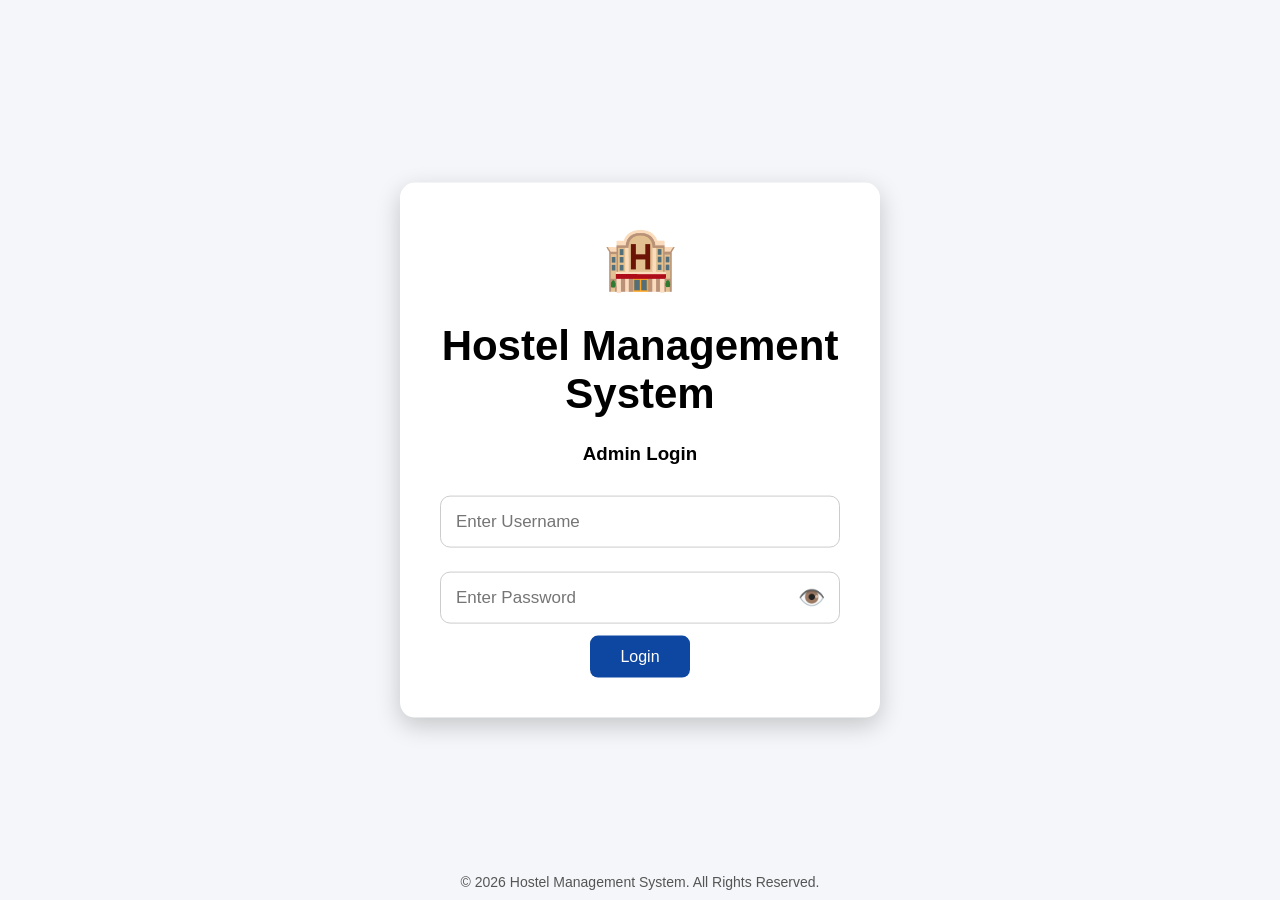
<file: index.html>
<!DOCTYPE html>
<html lang="en">
<head>
    <meta charset="UTF-8">
    <meta name="viewport" content="width=device-width, initial-scale=1.0">
    <title>Hostel Management & Mess Billing System</title>
    <link rel="stylesheet" href="style.css">
</head>
<body>

<div class="container">

    <!-- Sidebar -->
    <div class="sidebar">
        <h3>Menu</h3>

        <a href="#">🏠 Dashboard</a>
        <a href="Students.html">👨‍🎓 Students</a>
        <a href="#">🛏️ Rooms</a>
        <a href="#">🍽️ Mess Bills</a>
        <a href="#">💳 Fee Payments</a>
        <a href="#">📊 Reports</a>
       <a href="#" class="logout-btn" onclick="logout()">🚪 Logout</a>
    </div>

    <!-- Content -->
    <div class="content">

        <h1>Hostel Management & Mess Billing System</h1>

        <div class="dashboard">

            <div class="card">
                <h3>Total Students</h3>
                <h2 id="totalStudents">0</h2>
            </div>

            <div class="card">
                <h3>Occupied Rooms</h3>
                <h2 id="occupiedRooms">0</h2>
            </div>

            <div class="card">
                <h3>Vacant Rooms</h3>
                <h2 id="vacantRooms">100</h2>
            </div>

            <div class="card">
                <h3>Pending Payments</h3>
                <h2 id="pendingPayments">0</h2>
            </div>

        </div>

    </div>
<script>
if(localStorage.getItem("isLoggedIn")!="true"){
    window.location.href="login.html";
}
</script>
    
<script src="script.js"></script>

</body>
</html>
</file>
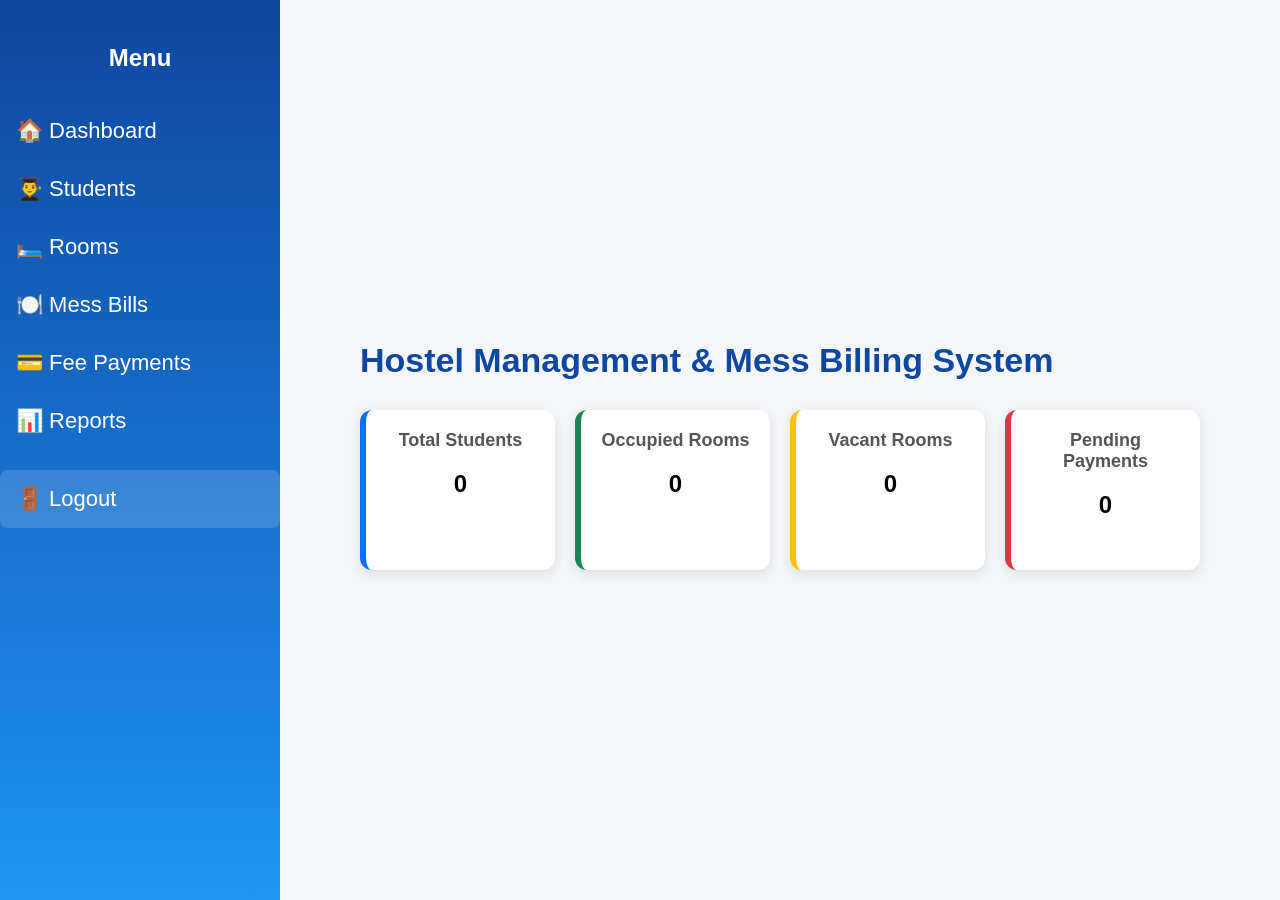
<file: dashboard.html>
<!DOCTYPE html>
<html lang="en">
<head>
    <meta charset="UTF-8">
    <meta name="viewport" content="width=device-width, initial-scale=1.0">
    <title>Hostel Management & Mess Billing System</title>
    <link rel="stylesheet" href="style.css">
</head>
<body>

<div class="container">

    <!-- Sidebar -->
    <div class="sidebar">
        <h3>Menu</h3>

        <a href="#">🏠 Dashboard</a>
        <a href="#">👨‍🎓 Students</a>
        <a href="#">🛏️ Rooms</a>
        <a href="#">🍽️ Mess Bills</a>
        <a href="#">💳 Fee Payments</a>
        <a href="#">📊 Reports</a>
        <a href="#" onclick="logout()" class="logout-menu">🚪 Logout</a>
    </div>

    <!-- Content -->
    <div class="content">

        <h1>Hostel Management & Mess Billing System</h1>

        <div class="dashboard">

            <div class="card">
                <h3>Total Students</h3>
                <h2 id="totalStudents">0</h2>
            </div>

            <div class="card">
                <h3>Occupied Rooms</h3>
                <h2 id="occupiedRooms">0</h2>
            </div>

            <div class="card">
                <h3>Vacant Rooms</h3>
                <h2 id="vacantRooms">100</h2>
            </div>

            <div class="card">
                <h3>Pending Payments</h3>
                <h2 id="pendingPayments">0</h2>
            </div>

        </div>

    </div>

 

<script src="script.js"></script>

</body>
</html>
</file>
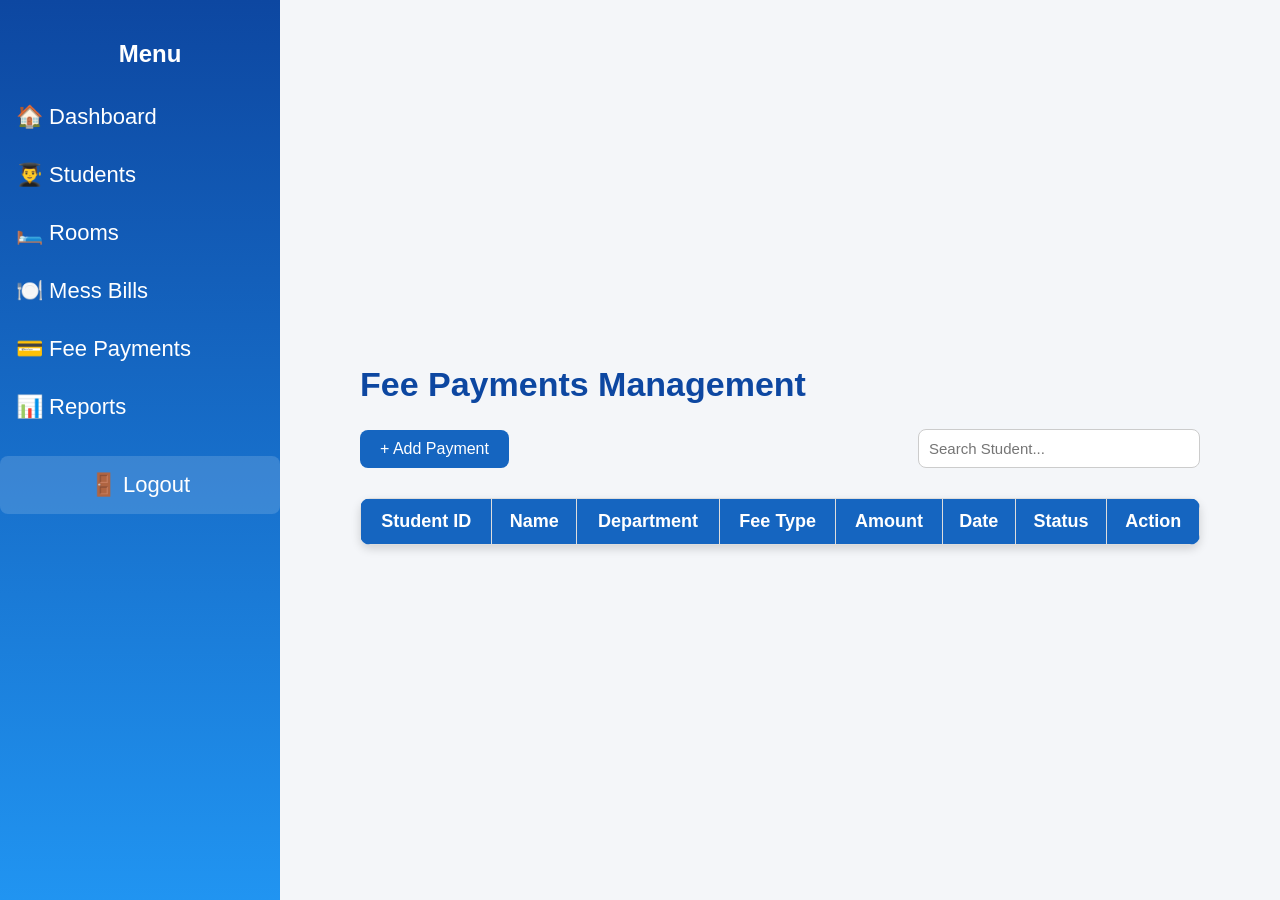
<file: fees.html>
<!DOCTYPE html>
<html lang="en">

<head>
<meta charset="UTF-8">
<meta name="viewport" content="width=device-width, initial-scale=1.0">

<title>Fee Payments</title>

<link rel="stylesheet" href="style.css">

</head>

<body>

<div class="container">

<!-- Sidebar -->

<div class="sidebar">

<h2>Menu</h2>

<a href="index.html">🏠 Dashboard</a>

<a href="Students.html">👨‍🎓 Students</a>

<a href="rooms.html">🛏️ Rooms</a>

<a href="mess.html">🍽️ Mess Bills</a>

<a href="fees.html" class="active">💳 Fee Payments</a>

<a href="reports.html">📊 Reports</a>

<a href="#" class="logout-btn" onclick="logout()">🚪 Logout</a>

</div>

<!-- Main Content -->

<div class="content">

<h1>Fee Payments Management</h1>

<div class="student-header">

<button class="add-btn" onclick="showFeeForm()">
+ Add Payment
</button>

<input
type="text"
id="feeSearch"
placeholder="Search Student..."
onkeyup="searchFee()">

</div>

<!-- Fee Form -->

<div id="feeForm" class="student-form" style="display:none;">

<input type="text" id="feeId" placeholder="Student ID">

<input type="text" id="feeName" placeholder="Student Name">

<input type="text" id="feeDepartment" placeholder="Department">

<select id="feeType">
<option value="">Select Fee Type</option>
<option value="Hostel Fee">Hostel Fee</option>
<option value="Mess Fee">Mess Fee</option>

</select>

<input type="number" id="feeAmount" placeholder="Amount">

<input type="date" id="feeDate">

<select id="feeStatus">
<option value="Paid">Paid</option>
<option value="Pending">Pending</option>
</select>

<button onclick="saveFee()">
Save
</button>

<button onclick="cancelFeeForm()">
Cancel
</button>

</div>

<!-- Table -->

<table class="student-table">

<thead>

<tr>

<th>Student ID</th>

<th>Name</th>

<th>Department</th>

<th>Fee Type</th>

<th>Amount</th>

<th>Date</th>

<th>Status</th>

<th>Action</th>

</tr>

</thead>


<tbody id="feeTableBody">

</tbody>

</table>

</div>

</div>

<script src="fees.js"></script>

</body>
</html>
</file>
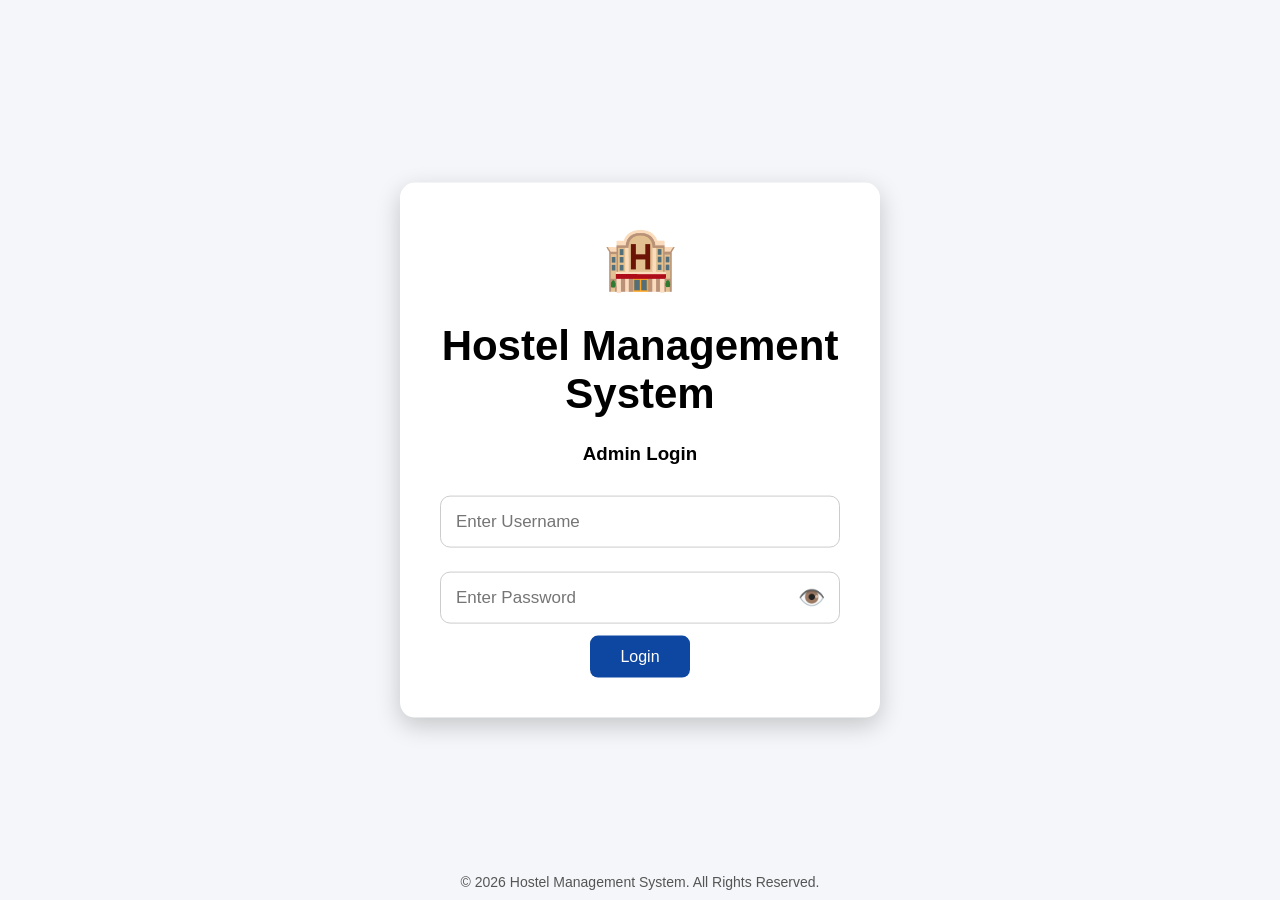
<file: login.html>
<!DOCTYPE html>
<html lang="en">
<head>
    <meta charset="UTF-8">
    <meta name="viewport" content="width=device-width, initial-scale=1.0">
    <title>Hostel Management System - Login</title>
    <link rel="stylesheet" href="style.css">
</head>
<body>

<div class="login-container">

    <div class="logo">🏨</div>

    <h1>Hostel Management System</h1>
    <h3>Admin Login</h3>

    <input type="text" id="username" placeholder="Enter Username">

    <div class="password-box">
        <input type="password" id="password" placeholder="Enter Password">
        <span class="eye" onclick="togglePassword()">👁️</span>
    </div>

    <button onclick="login()">Login</button>
    

</div>

<footer>
    © 2026 Hostel Management System. All Rights Reserved.
</footer>

<script src="script.js"></script>

</body>
</html>
</file>
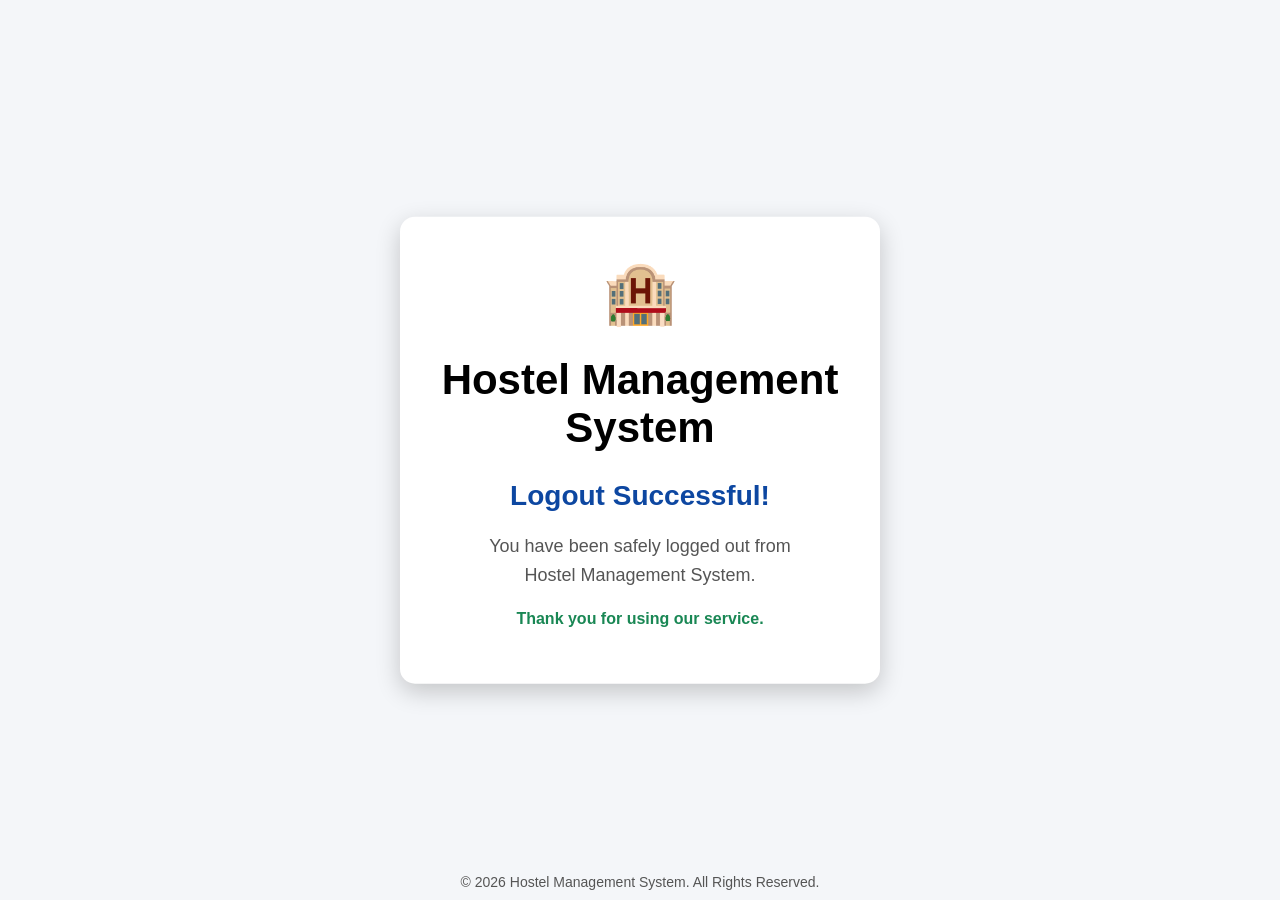
<file: logout.html>
<!DOCTYPE html>
<html lang="en">

<head>
<meta charset="UTF-8">
<meta name="viewport" content="width=device-width, initial-scale=1.0">

<title>Logout - Hostel Management System</title>

<link rel="stylesheet" href="style.css">

</head>

<body>

<div class="login-container">

    <div class="logo">🏨</div>

    <h1>Hostel Management System</h1>
    <h3 class="logout-title">Logout Successful!</h3>

<p class="logout-message">
    You have been safely logged out from
    <br>
    Hostel Management System.
</p>

<p class="logout-thank">
    Thank you for using our service.
</p>

    

</div>


<footer>
    © 2026 Hostel Management System. All Rights Reserved.
</footer>


<script>

function loginAgain(){
    window.location.href="login.html";
}

</script>
<button onclick="loginAgain()">
    Login Again
</button>

<script>
function loginAgain(){
    window.location.href="login.html";
}
</script>


</body>

</html>
</file>
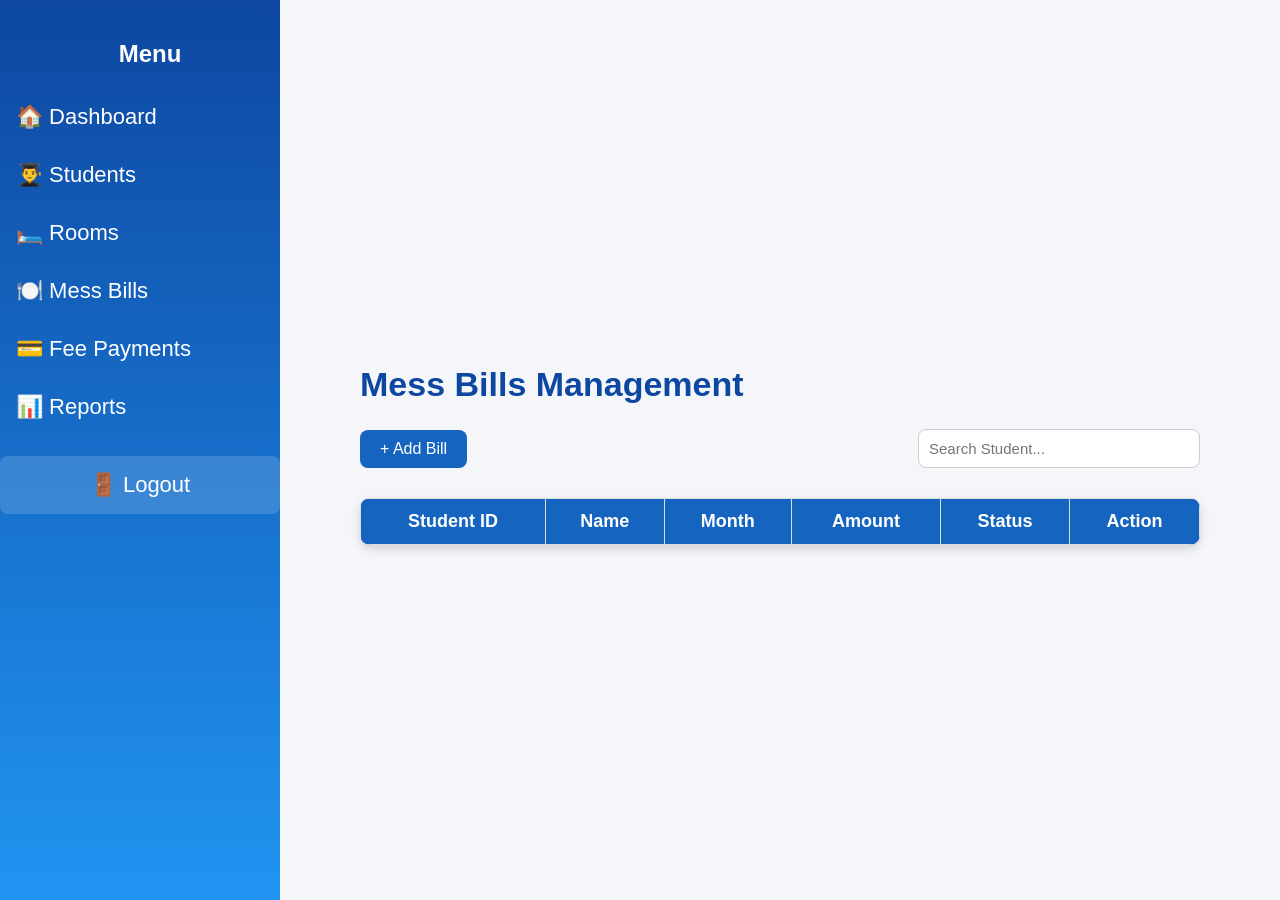
<file: mess.html>
<!DOCTYPE html>
<html lang="en">

<head>
<meta charset="UTF-8">
<meta name="viewport" content="width=device-width, initial-scale=1.0">

<title>Mess Bills</title>

<link rel="stylesheet" href="style.css">

</head>


<body>


<div class="container">


<!-- Sidebar -->

<div class="sidebar">

<h2>Menu</h2>

<a href="index.html">🏠 Dashboard</a>

<a href="Students.html">👨‍🎓 Students</a>

<a href="rooms.html">🛏️ Rooms</a>

<a href="mess.html" class="active">🍽️ Mess Bills</a>

<a href="fees.html">💳 Fee Payments</a>

<a href="reports.html">📊 Reports</a>

<a href="#" class="logout-btn" onclick="logout()">🚪 Logout</a>


</div>




<!-- Main Content -->

<div class="content">


<h1>Mess Bills Management</h1>



<div class="student-header">


<button class="add-btn" onclick="showMessForm()">
+ Add Bill
</button>


<input 
type="text"
id="messSearch"
placeholder="Search Student..."
onkeyup="searchMess()">


</div>




<!-- Mess Form -->

<div id="messForm" class="student-form" style="display:none;">


<input type="text" id="messId" placeholder="Student ID">


<input type="text" id="messName" placeholder="Student Name">


<input type="text" id="messMonth" placeholder="Month">


<input type="number" id="messAmount" placeholder="Amount">



<select id="messStatus">

<option value="Paid">Paid</option>

<option value="Pending">Pending</option>

</select>



<button onclick="saveMessBill()">
Save
</button>


<button onclick="cancelMessForm()">
Cancel
</button>



</div>





<!-- Table -->


<table class="student-table">


<thead>

<tr>

<th>Student ID</th>

<th>Name</th>

<th>Month</th>

<th>Amount</th>

<th>Status</th>

<th>Action</th>


</tr>


</thead>



<tbody id="messTableBody">


</tbody>



</table>



</div>


</div>




<script src="mess.js"></script>


</body>

</html>
</file>
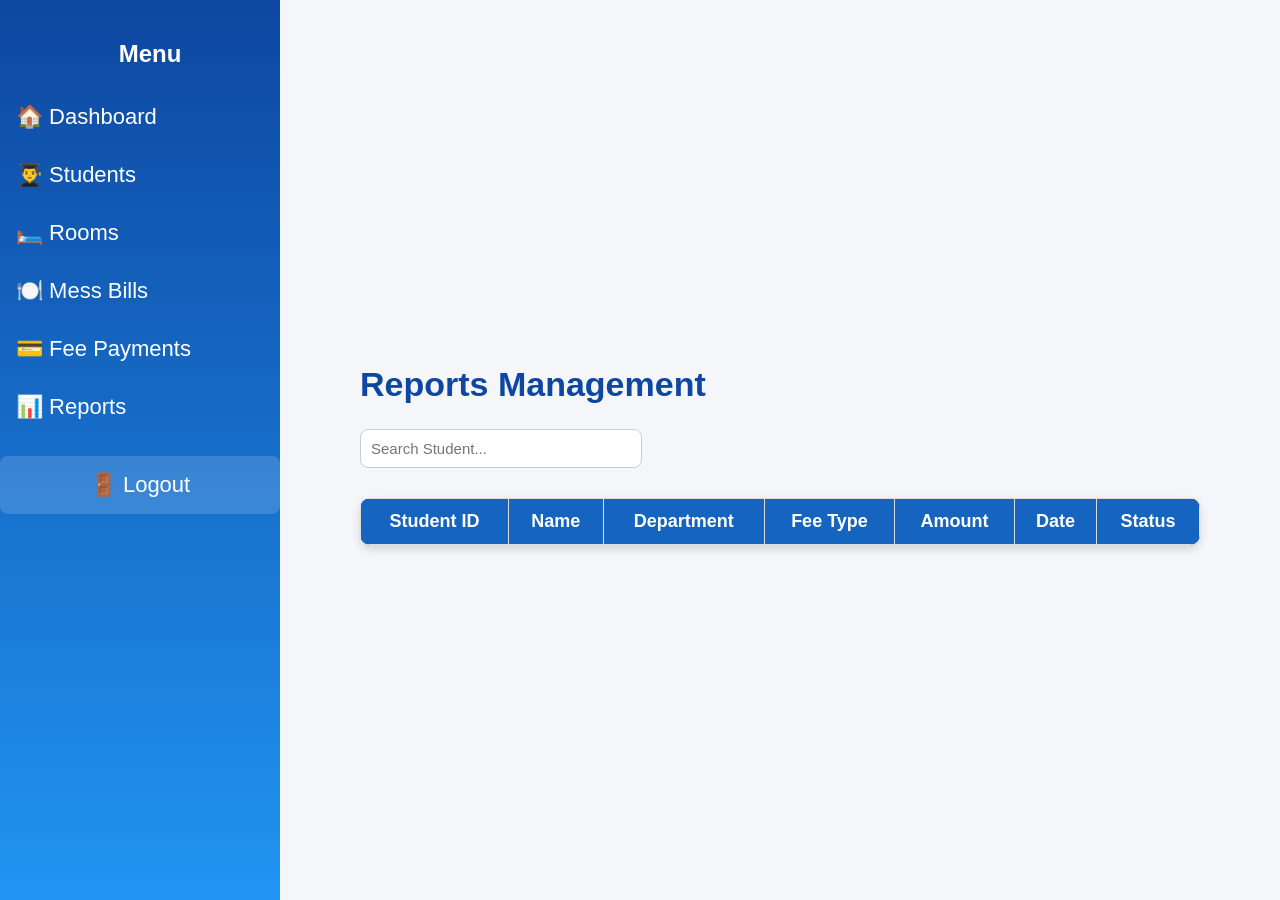
<file: reports.html>
<!DOCTYPE html>
<html lang="en">

<head>
<meta charset="UTF-8">
<meta name="viewport" content="width=device-width, initial-scale=1.0">

<title>Reports</title>

<link rel="stylesheet" href="style.css">

</head>

<body>

<div class="container">


<!-- Sidebar -->

<div class="sidebar">

<h2>Menu</h2>

<a href="index.html">🏠 Dashboard</a>

<a href="Students.html">👨‍🎓 Students</a>

<a href="rooms.html">🛏️ Rooms</a>

<a href="mess.html">🍽️ Mess Bills</a>

<a href="fees.html">💳 Fee Payments</a>

<a href="reports.html" class="active">📊 Reports</a>

<a href="#" class="logout-btn" onclick="logout()">🚪 Logout</a>

</div>



<!-- Content -->

<div class="content">


<h1>Reports Management</h1>


<div class="student-header">

<input 
type="text"
id="reportSearch"
placeholder="Search Student..."
onkeyup="searchReport()">

</div>



<table class="student-table">

<thead>

<tr>

<th>Student ID</th>

<th>Name</th>

<th>Department</th>

<th>Fee Type</th>

<th>Amount</th>

<th>Date</th>

<th>Status</th>

</tr>

</thead>


<tbody id="reportTableBody">


</tbody>


</table>


</div>


</div>


<script src="reports.js"></script>

</body>

</html>
</file>
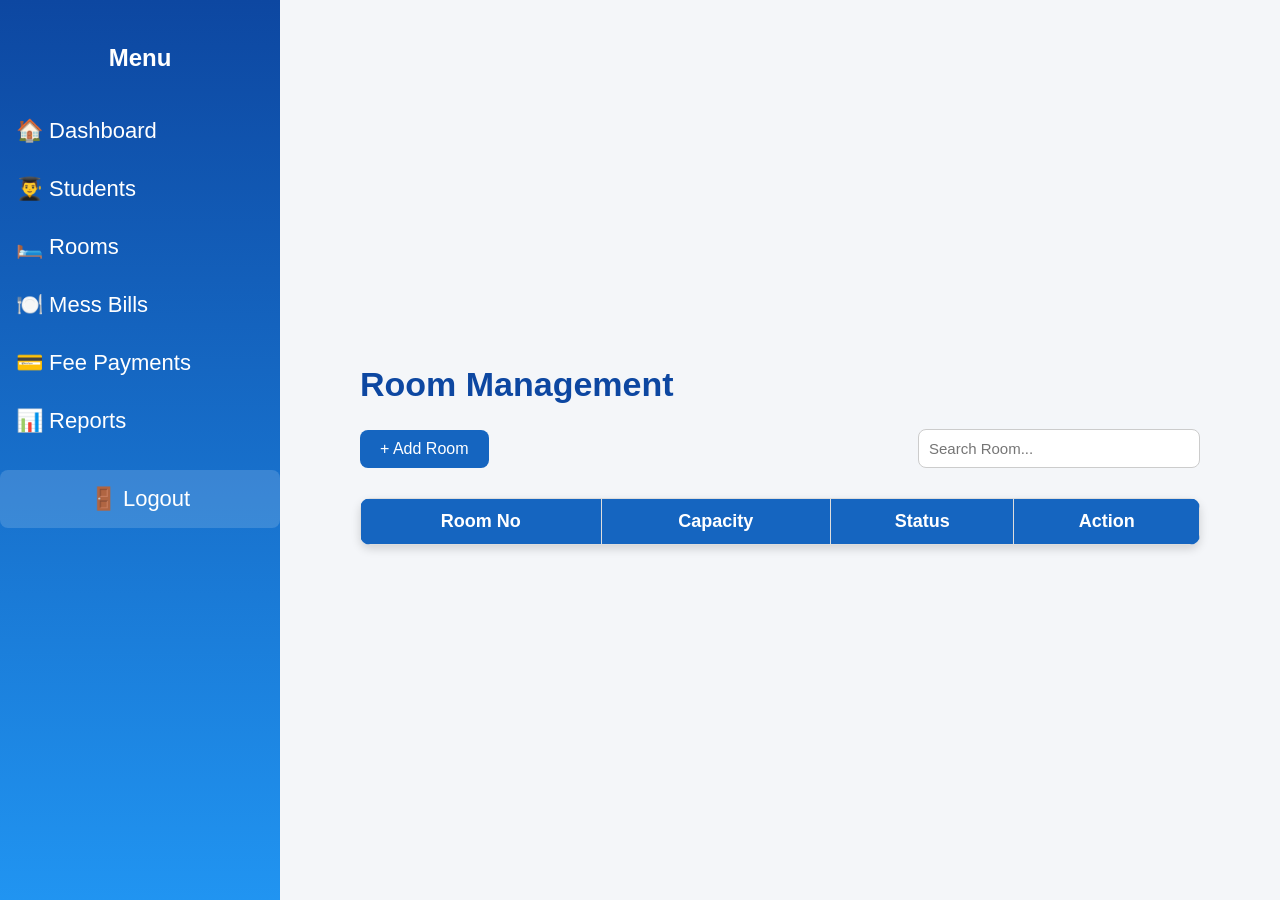
<file: rooms.html>
<!DOCTYPE html>
<html lang="en">
<head>
<meta charset="UTF-8">
<meta name="viewport" content="width=device-width, initial-scale=1.0">
<title>Room Management</title>
<link rel="stylesheet" href="style.css">
</head>

<body>

<div class="container">

    <!-- Sidebar -->
    <div class="sidebar">
        <h3>Menu</h3>

        <a href="dashboard.html">🏠 Dashboard</a>
        <a href="Students.html">👨‍🎓 Students</a>
        <a href="rooms.html" class="active">🛏️ Rooms</a>
        <a href="mess.html">🍽️ Mess Bills</a>
        <a href="fees.html">💳 Fee Payments</a>
        <a href="reports.html">📊 Reports</a>
    <a href="#" class="logout-btn" onclick="logout()">🚪 Logout</a>
    </div>

    <!-- Content -->
    <div class="content">

        <h1>Room Management</h1>

        <div class="student-header">

            <button class="add-btn" onclick="showRoomForm()">
                + Add Room
            </button>

            <input
                type="text"
                id="searchRoom"
                placeholder="Search Room..."
                onkeyup="searchRoom()">

        </div>

        <!-- Form -->

        <div id="roomForm" class="student-form" style="display:none;">

            <input type="text" id="roomNo" placeholder="Room Number">

            <input type="number" id="capacity" placeholder="Capacity">

            <select id="roomStatus">
                <option>Available</option>
                <option>Occupied</option>
            </select>

            <button onclick="saveRoom()">Save</button>
            <button onclick="cancelRoomForm()">Cancel</button>

        </div>

        <!-- Table -->

        <table class="student-table">

            <thead>

                <tr>
                    <th>Room No</th>
                    <th>Capacity</th>
                    <th>Status</th>
                    <th>Action</th>
                </tr>

            </thead>

            <tbody id="roomTableBody">

                <tr>
                    <td>A-101</td>
                    <td>4</td>
                    <td>Occupied</td>

                    <td>

                        <button onclick="editRoom(this)">Edit</button>

                        <button onclick="deleteRoom(this)">Delete</button>

                    </td>

                </tr>

            </tbody>

        </table>

    </div>

</div>

<script src="rooms.js"></script>

</body>
</html>
</file>
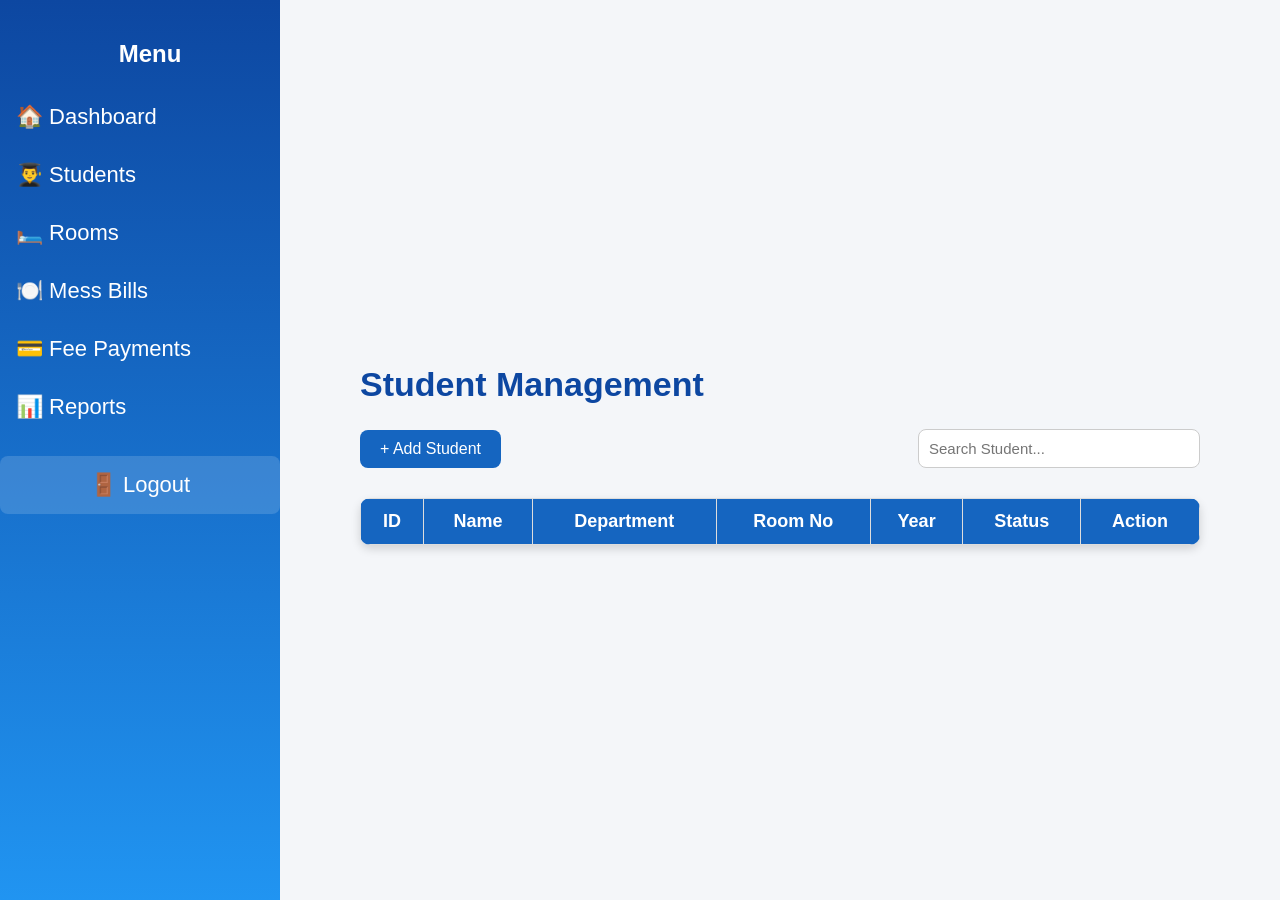
<file: Students.html>
<!DOCTYPE html>
<html lang="en">
<head>
    <meta charset="UTF-8">
    <meta name="viewport" content="width=device-width, initial-scale=1.0">
    <title>Student Management</title>
    <link rel="stylesheet" href="style.css">
</head>
<body>

<div class="container">

    <!-- Sidebar -->
    <div class="sidebar">
        <h2>Menu</h2>

        <a href="index.html">🏠 Dashboard</a>
        <a href="Students.html" class="active">👨‍🎓 Students</a>
        <a href="rooms.html">🛏️ Rooms</a>
        <a href="mess.html">🍽️ Mess Bills</a>
        <a href="fees.html">💳 Fee Payments</a>
        <a href="reports.html">📊 Reports</a>
       <a href="#" class="logout-btn" onclick="logout()">🚪 Logout</a>
    </div>
    

    <!-- Main Content -->
    <div class="content">

        <h1>Student Management</h1>

        <div class="student-header">
            <button class="add-btn" onclick="showForm()">+ Add Student</button>

            <input
                class="search-box"
                type="text"
                id="searchInput"
                placeholder="Search Student..."
                onkeyup="searchStudent()">
        </div>
        

        <!-- Student Form -->
        <div id="studentForm" class="student-form" style="display:none;">

            <input type="text" id="id" placeholder="Student ID">

            <input type="text" id="name" placeholder="Student Name">

            <input type="text" id="department" placeholder="Department">

            <input type="text" id="room" placeholder="Room No">

            <input type="text" id="year" placeholder="Year">

            <select id="status">
                <option value="Paid">Paid</option>
                <option value="Pending">Pending</option>
            </select>

            
            <button onclick="saveStudent()">Save</button>
            <button onclick="cancelForm()">Cancel</button>

        </div>

        <!-- Student Table -->
        <table class="student-table">

            <thead>
                <tr>
                    <th>ID</th>
                    <th>Name</th>
                    <th>Department</th>
                    <th>Room No</th>
                    <th>Year</th>
                    <th>Status</th>
                    <th>Action</th>
                </tr>
            </thead>

            <tbody id="studentTableBody">

                <tr>
                    <td>101</td>
                    <td>Archana</td>
                    <td>ECE</td>
                    <td>A-101</td>
                    <td>IV</td>
                    <td>Paid</td>
                    <td>
                        <button onclick="editStudent(this)">Edit</button>
                        <button onclick="deleteStudent(this)">Delete</button>
                    </td>
                </tr>

            </tbody>

        </table>

    </div>

</div>

<script src="Students.js"></script>

</body>
</html>
</file>
<file: style.css>
body{
    margin:0;
    font-family:Arial, sans-serif;
    background:#f4f6f9;
}

/* Main Layout */
.container{
    display:flex;
}

/* Sidebar */
.sidebar{
    width:300px;
    height:100vh;
    background:linear-gradient(180deg,#0d47a1,#2196f3);
    color:white;
    padding-top:20px;
    position:fixed;
    left:0;
    top:0;
}
.sidebar h2{
    width:300px;
    text-align:center;
}

.sidebar h3{
    text-align:center;
    font-size:24px;
    margin-bottom:30px;
}

.sidebar a{
    display:block;
    color:white;
    text-decoration:none;
    padding:15px 25px;
    font-size:17px;
    transition:0.3s;
}

.sidebar a:hover{
    background:rgba(255,255,255,0.2);
    padding-left:35px;
}

/* Right Side */
.content{
    flex:1;
    padding:30px;
    margin-left:300px;
    background:#f4f6f9;
}

.content h1{
    margin-top:10px;
    margin-bottom:30px;
    color:#222;
    font-size:40px;
}

/* Dashboard Cards */
.dashboard{
    display: grid;
    grid-template-columns: repeat(4, 1fr);
    gap: 20px;
    margin-top: 30px;
    
}

.card{
    background:#fff;
    border-radius:12px;
    padding:20px;
    text-align:center;
    box-shadow:0 4px 12px rgba(0,0,0,0.1);
    min-height:120px;
}

.card:hover{
    transform: translateY(-8px);
    transition: 0.3s;
    box-shadow: 0 8px 20px rgba(0,0,0,0.2);
}

.card h3{
    margin:0;
    font-size:18px;
    color:#555;
}

.card p{
    margin-top:15px;
    font-size:32px;
    color:#0d6efd;
    font-weight:bold;
}
.student-table{
    width:100%;
    border-collapse:collapse;
    margin-top:30px;
    background:#fff;
    border-radius:10px;
    overflow:hidden;
    box-shadow:0 4px 10px rgba(0,0,0,0.15);
}

.student-table th{
    background:#1565c0;
    color:white;
    padding:15px;
}

.student-table td{
    padding:12px;
    border-bottom:1px solid #ddd;
    text-align:center;
}

.student-header{
    display:flex;
    justify-content:space-between;
    align-items:center;
    margin:20px 0;
}

.add-btn{
    background:#1565c0;
    color:white;
    border:none;
    padding:10px 20px;
    border-radius:8px;
    cursor:pointer;
    font-size:16px;
}

.add-btn:hover{
    background:#0d47a1;
}

.student-header input{
    width:250px;
    padding:10px;
    border:1px solid #ccc;
    border-radius:8px;
}

.student-table{
    width:100%;
    border-collapse:collapse;
    background:white;
    box-shadow:0 4px 10px rgba(0,0,0,0.15);
}

.student-table th{
    background:#1565c0;
    color:white;
    padding:12px;
}

.student-table td{
    padding:12px;
    text-align:center;
    border-bottom:1px solid #ddd;
}


.student-table button{
    padding:6px 10px;
    margin:0 3px;
    border:none;
    border-radius:5px;
    cursor:pointer;
}

.card:nth-child(1){
    border-left: 6px solid #0d6efd;
}

.card:nth-child(2){
    border-left: 6px solid #198754;
}

.card:nth-child(3){
    border-left: 6px solid #ffc107;
}

.card:nth-child(4){
    border-left: 6px solid #dc3545;
}

.content h1{
    color:#0d47a1;
    font-size:34px;
    margin-bottom:25px;
}

/* Student Form */
.student-form{
    background:#ffffff;
    padding:20px;
    margin-top:20px;
    margin-bottom:20px;
    border-radius:10px;
    box-shadow:0 4px 10px rgba(0,0,0,0.1);
}

.student-form input,
.student-form select{
    width:100%;
    padding:12px;
    margin:10px 0;
    border:1px solid #ccc;
    border-radius:8px;
    font-size:16px;
    box-sizing:border-box;
}

.student-form button{
    background:#198754;
    color:white;
    border:none;
    padding:12px 20px;
    border-radius:8px;
    cursor:pointer;
    font-size:16px;
    font-weight:bold;
}

.student-form button:hover{
    background:#157347;
}
.student-table button{
    border:none;
    padding:8px 15px;
    border-radius:6px;
    cursor:pointer;
    font-size:14px;
    margin:2px;
}

.student-table button:first-child{
    background:#ffc107;
    color:#000;
}

.student-table button:first-child:hover{
    background:#e0a800;
}

.student-table button:last-child{
    background:#dc3545;
    color:#fff;
}

.student-table button:last-child:hover{
    background:#bb2d3b;
}
/* Table Hover */
.student-table tbody tr:hover{
    background:#f5f9ff;
    transition:0.3s;
}
/* Header */
.student-header{
    display:flex;
    justify-content:space-between;
    align-items:center;
    margin:20px 0;
}

/* Add Button */
.add-btn{
    background:#1565c0;
    color:#fff;
    border:none;
    padding:10px 20px;
    border-radius:8px;
    font-size:16px;
    cursor:pointer;
}

.add-btn:hover{
    background:#0d47a1;
}

/* Search Box */
.student-header input{
    width:260px;
    padding:10px;
    border:1px solid #ccc;
    border-radius:8px;
    font-size:15px;
    outline:none;
}

.student-header input:focus{
    border-color:#1565c0;
}

/* Form */
.student-form{
    background:#fff;
    padding:20px;
    margin:20px 0;
    border-radius:10px;
    box-shadow:0 4px 10px rgba(0,0,0,0.1);
}

.student-form input,
.student-form select{
    width:100%;
    padding:12px;
    margin:10px 0;
    border:1px solid #ccc;
    border-radius:8px;
    font-size:15px;
    box-sizing:border-box;
}

.student-form button{
    background:#198754;
    color:#fff;
    border:none;
    padding:10px 18px;
    margin-right:10px;
    border-radius:8px;
    cursor:pointer;
    font-size:15px;
}

.student-form button:hover{
    background:#157347;
}

/* Table */
.student-table{
    width:100%;
    border-collapse:collapse;
    background:#fff;
    box-shadow:0 4px 10px rgba(0,0,0,0.15);
    border-radius:10px;
    overflow:hidden;
}

.student-table th{
    background:#1565c0;
    color:#fff;
    padding:14px;
}

.student-table td{
    padding:12px;
    text-align:center;
    border-bottom:1px solid #ddd;
}

.student-table tbody tr:hover{
    background:#f5f9ff;
}

.student-table{
    width:100%;
    border-collapse:collapse;
    background:#fff;
    box-shadow:0 4px 10px rgba(0,0,0,0.15);
}

.student-table th,
.student-table td{
    border:1px solid #ddd;
    padding:12px;
    text-align:center;
}

.student-table th{
    background:#1565c0;
    color:#fff;
}
.sidebar a:last-child{
    margin-top:20px;
    background:rgba(255,255,255,0.15);
    border-radius:8px;
}

.sidebar a:last-child:hover{
    background:#dc3545;
    padding-left:35px;
}
.logout-btn{
    display:block;
    color:white;
    text-decoration:none;
    padding:15px 25px;
    font-size:17px;
    margin-top:30px;
    background:#dc3545;
    border-radius:8px;
    text-align:center;
}
.logout-title{
    color:#0d47a1;
    font-size:28px;
    font-weight:bold;
    margin-bottom:15px;
}

.logout-message{
    color:#555;
    font-size:18px;
    line-height:1.6;
}

.logout-thank{
    color:#198754;
    font-size:16px;
    font-weight:bold;
    margin-top:15px;
}
.login-container{
    width:400px;
    background:white;
    padding:40px;
    border-radius:15px;
    box-shadow:0 8px 25px rgba(0,0,0,0.2);
    text-align:center;

    position:absolute;
    top:50%;
    left:50%;
    transform:translate(-50%,-50%);
}


.logout-title{
    color:#0d47a1;
    font-size:28px;
    font-weight:bold;
}


.logout-message{
    color:#555;
    font-size:18px;
    margin:20px 0;
}


.logout-thank{
    color:#198754;
    font-weight:bold;
}


.login-container button{
    background:#0d47a1;
    color:white;
    border:none;
    padding:12px 30px;
    border-radius:8px;
    font-size:16px;
    cursor:pointer;
}


.login-container button:hover{
    background:#083b87;
}
.login-container input{
    width:100%;
    padding:15px;
    font-size:17px;
    border:1px solid #ccc;
    border-radius:10px;
    box-sizing:border-box;
    margin:12px 0;
}
.logo{
    font-size:60px;
    text-align:center;
    margin-bottom:15px;
}


.password-box{
    position:relative;
    width:100%;
}


.password-box input{
    width:100%;
    padding:15px 45px 15px 15px;
    box-sizing:border-box;
}


.eye{
    position:absolute;
    right:15px;
    top:50%;
    transform:translateY(-50%);
    cursor:pointer;
    font-size:22px;
}
footer{
    position:fixed;
    bottom:10px;
    width:100%;
    text-align:center;
    color:#555;
    font-size:14px;
}
body{
    min-height:100vh;
    display:flex;
    justify-content:center;
    align-items:center;
    background:#f4f6f9;
}
.logout-btn:hover{
    background:#b02a37;
}
.container{
    width: 100%;
    padding: 40px;
}

.content{
    margin-left: 280px;
    padding: 40px;
}

h1{
    font-size: 42px;
    margin-bottom: 25px;
}

button{
    padding: 14px 28px;
    font-size: 18px;
    border-radius: 8px;
}

input{
    width: 320px;
    padding: 14px;
    font-size: 18px;
    border-radius: 8px;
}

table{
    width: 700px;
    font-size: 18px;
    margin-top: 20px;
}

th,td{
    padding: 16px;
    text-align: center;
}

.sidebar{
    width: 280px;
}

.sidebar a{
    font-size: 22px;
    padding: 16px;
}
.cancel-btn{
    background:#dc3545;
    color:white;
    padding:10px 20px;
    border:none;
    border-radius:5px;
    cursor:pointer;
    margin-left:10px;
}
</file>
